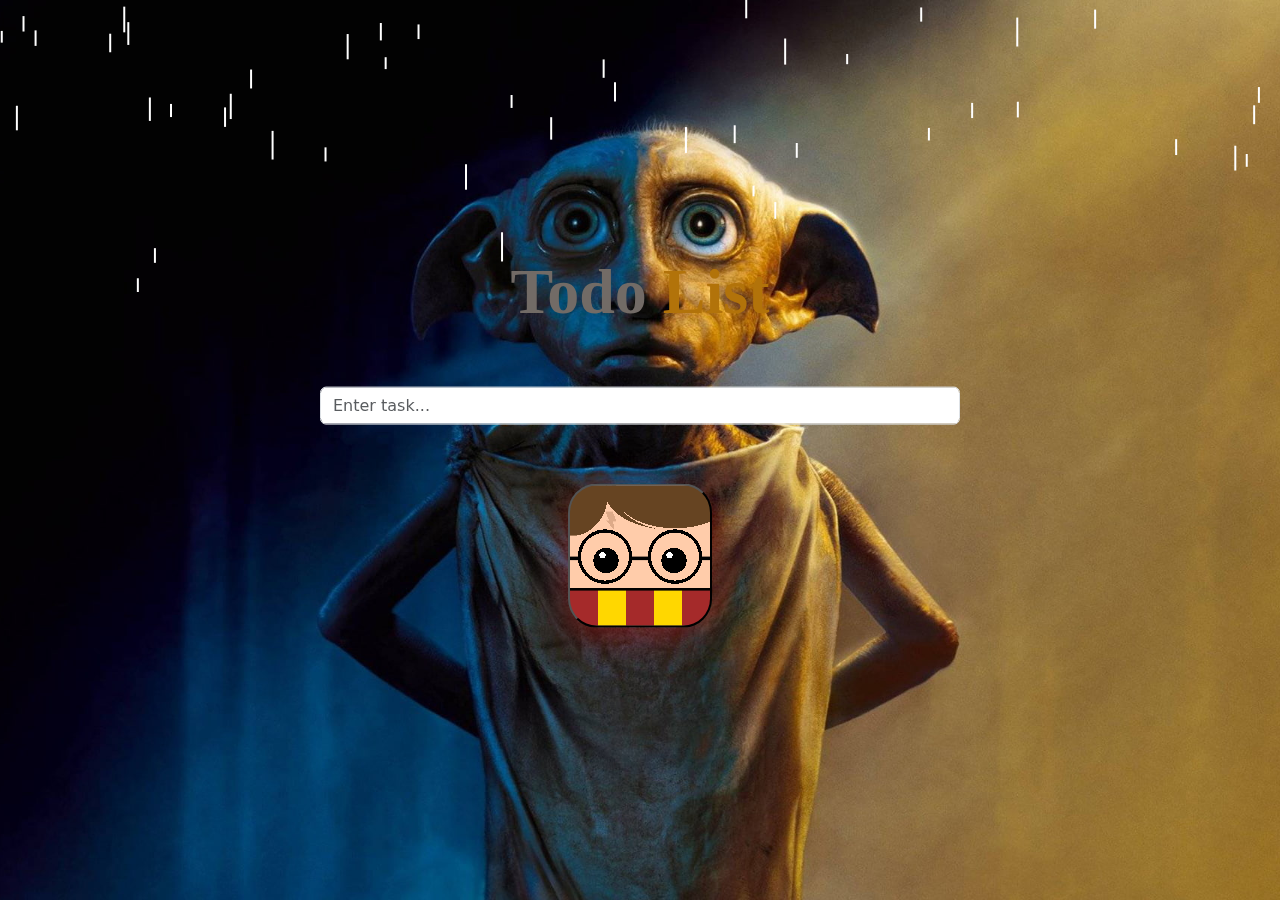
<file: index.html>
<!DOCTYPE html>
<html>

<head>
  <title>Messy ToDo</title>
  <link rel="stylesheet" href="./css/bootstrap.min.css">
  <link rel="stylesheet" href="./css/all.min.css">
  <link rel="stylesheet" href="./css/style.css">
</head>

<body>
  <canvas id="rainfall"></canvas>

  <div class="style position-absolute top-50 start-50 translate-middle text-center w-50 w-sm-75">

    <h1 class="text-warning "></h1>
    <h1 class="text-dark pb-5"><span id="text" style="color: #726B66;">Todo <span style="color: #B2730A;"> List</span>
    </h1>
    <input id="taskInput" type="text" placeholder="Enter task... " class="form-control ">
    <ul id="taskList" class="py-2 "></ul>
    <button onclick="addTask()" class="hp-character griffindor  " role="img"
      aria-label="Cartoon of a Griffindor student (Harry Potter), a boy with rounded glasses and a scar in the forehead, wearing a red and gold scarf">

    </button>



    <script src="./js/index.js"></script>
    <script src="./js/bootstrap.bundle.min.js"></script>
</body>

</html>
</file>
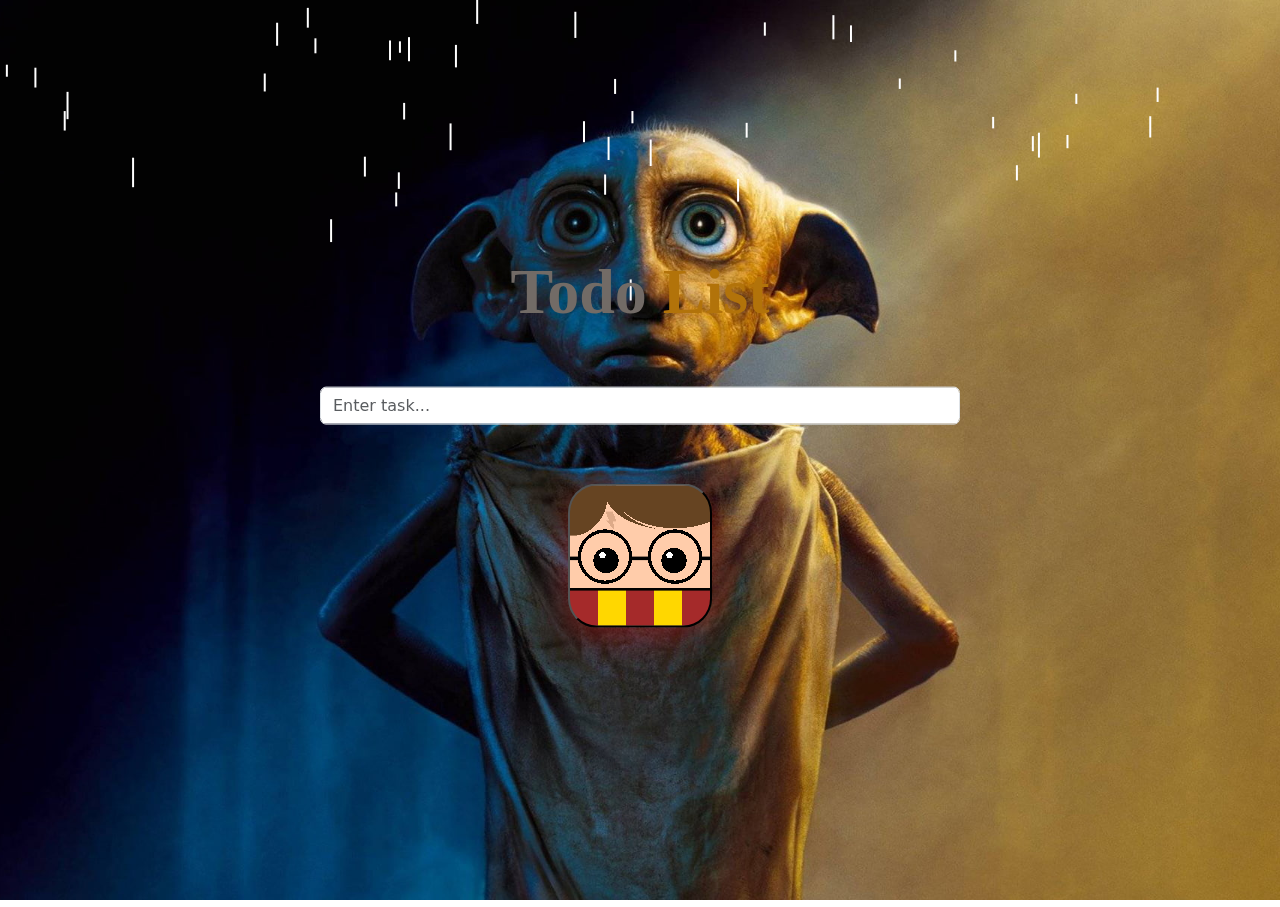
<file: messy_todo_project.html>
<!DOCTYPE html>
<html>

<head>
  <title>Messy ToDo</title>
  <link rel="stylesheet" href="./css/bootstrap.min.css">
    <link rel="stylesheet" href="./css/all.min.css">
    <link rel="stylesheet" href="./css/style.css">
</head>

<body>
  <canvas id="rainfall"></canvas>

  <div class="style position-absolute top-50 start-50 translate-middle text-center w-50 ">

    <h1 class="text-warning "></h1>
    <h1 class="text-dark pb-5"><span id="text" style="color: #726B66;">Todo <span style="color: #B2730A;"> List</span>  </h1>
    <input   id="taskInput" type="text" placeholder="Enter task... " class="form-control">
    <ul  id="taskList" class="py-2"></ul>
    <button onclick="addTask()"  class="hp-character griffindor " role="img"
        aria-label="Cartoon of a Griffindor student (Harry Potter), a boy with rounded glasses and a scar in the forehead, wearing a red and gold scarf">
       
    </button>
    

   
<script src="./js/index.js"></script>
<script src="./js/bootstrap.bundle.min.js"></script>
</body>

</html>
</file>
<file: css/style.css>
canvas {
    position: relative;
    width: 100%;
    height: 100%;
    overflow: hidden;
}


h1 {
    font-size: 4rem;


    font-family: "Arvo", serif;
    font-weight: 700;
    font-style: normal;


}


li {

    padding: 10px 15px;
    margin: 10px 0;
    border-radius: 8px;
    color: red;
    font-size: xx-large;

    list-style: none;
}

body {
    background-image: url(../wallpaperflare.com_wallpaper1.jpg);
    background-position: center center;
    background-size: cover;
    background-attachment: fixed;
    height: 100vh;
}





.hp-character.griffindor {
    background:
        linear-gradient(69deg, #0000 30%, #da8 0 70%, #0000 0) 27% 20% / 10% 7%,
        conic-gradient(at 90% 100%, #0000 320deg, #da8 0 350deg, #0000 0) 25% 27% / 10% 7%,
        radial-gradient(farthest-side, #fff 90%, #0000 0) 22% 50% / 5% 5%,
        radial-gradient(farthest-side, #fff 90%, #0000 0) 72% 50% / 5% 5%,
        radial-gradient(farthest-side, #000 90%, #0000 0) 20% 55% / 20% 20%,
        radial-gradient(farthest-side, #000 90%, #0000 0) 80% 55% / 20% 20%,
        linear-gradient(to right, #000 7%, #0000 0 43%, #000 0 57%, #0000 0 93%, #000 0) 0 52% / 100% 2.5%,
        radial-gradient(circle at 25% 50%, #0000 22%, #000 0 25%, #0000 0) 0 52% / 100% 40%,
        radial-gradient(circle at 75% 50%, #0000 22%, #000 0 25%, #0000 0) 0 52% / 100% 40%,
        repeating-linear-gradient(to right, brown 0 20%, gold 0 40%) 0 100% / 100% 25%,
        linear-gradient(#0000 73%, #000 0 90%, #0000 0),
        radial-gradient(farthest-side, #642 99.9%, #0000 0) -52% -60% / 52% 60%,
        radial-gradient(farthest-side, #642 99.9%, #0000 0) 300% -58% / 90% 56%,
        radial-gradient(farthest-side, #fca 99.9%, #0000 0) 320% -50% / 90% 55%,
        radial-gradient(farthest-side, #642 99.9%, #0000 0) 500% -52% / 95% 55%,
        linear-gradient(#fca 0 0);
    background-repeat: no-repeat;
    color: #d006;
}


.hp-character.slytherin {
    background:
        linear-gradient(5deg, #0000 40%, #ffe 0 70%, #0000 0) 15% 30% / 30% 5%,
        linear-gradient(-5deg, #0000 40%, #ffe 0 70%, #0000 0) 85% 30% / 30% 5%,
        radial-gradient(farthest-side, #fff 90%, #0000 0) 24% 45% / 5% 5%,
        radial-gradient(farthest-side, #fff 90%, #0000 0) 70% 45% / 5% 5%,
        radial-gradient(farthest-side, #333 90%, #0000 0) 23% 50% / 20% 20%,
        radial-gradient(farthest-side, #333 90%, #0000 0) 77% 50% / 20% 20%,
        repeating-linear-gradient(to right, green 0 20%, #eee 0 40%) 0 100% / 100% 25%,
        linear-gradient(#0000 73%, #000 0 90%, #0000 0),
        radial-gradient(farthest-side, #ffe 99.9%, #0000 0) -300% -70% / 90% 50%,
        radial-gradient(farthest-side, #ffe 99.9%, #0000 0) 400% -70% / 90% 50%,
        linear-gradient(#f8d8b8 0 0);
    background-repeat: no-repeat;
    color: #0006;
}

.hp-character.ravenclaw {
    background:
        radial-gradient(farthest-side, #fff 90%, #0000 0) 24% 45% / 5% 5%,
        radial-gradient(farthest-side, #fff 90%, #0000 0) 70% 45% / 5% 5%,
        radial-gradient(farthest-side, #111 90%, #0000 0) 23% 50% / 20% 20%,
        radial-gradient(farthest-side, #111 90%, #0000 0) 77% 50% / 20% 20%,
        repeating-linear-gradient(to right, #203aa0 0 20%, #b94 0 40%) 0 100% / 100% 25%,
        linear-gradient(#0000 73%, #000 0 90%, #0000 0),
        radial-gradient(farthest-side, #210 99.9%, #0000 0) -300% -70% / 90% 50%,
        radial-gradient(farthest-side, #210 99.9%, #0000 0) 400% -70% / 90% 50%,
        radial-gradient(farthest-side, #ffe8b8 99.9%, #0000 0) -350% -65% / 90% 50%,
        radial-gradient(farthest-side, #ffe8b8 99.9%, #0000 0) 450% -65% / 90% 50%,
        radial-gradient(farthest-side, #210 99.9%, #0000 0) 200% -55% / 80% 48%,
        radial-gradient(farthest-side, #210 99.9%, #0000 0) -150% -55% / 86% 47%,
        radial-gradient(circle at 100% 0%, #0000 0 35%, #432 0 40%, #0000 0 50%, #432 0 55%, #0000 0 65%, #432 0 70%, #0000 0) 13.5% 45% / 20% 10%,
        radial-gradient(circle at 0% 0%, #0000 0 35%, #432 0 40%, #0000 0 50%, #432 0 55%, #0000 0 65%, #432 0 70%, #0000 0) 87% 45% / 20% 10%,
        linear-gradient(#ffe8b8 0 0);
    background-repeat: no-repeat;
    color: #2366;
}


.hp-character.hufflepuff {
    background:
        radial-gradient(farthest-side, #fff 90%, #0000 0) 24% 48% / 5% 5%,
        radial-gradient(farthest-side, #fff 90%, #0000 0) 70% 48% / 5% 5%,
        radial-gradient(farthest-side, #111 90%, #0000 0) 23% 53% / 20% 20%,
        radial-gradient(farthest-side, #111 90%, #0000 0) 77% 53% / 20% 20%,
        repeating-linear-gradient(to right, #222 0 20%, #fd0 0 40%) 0 100% / 100% 25%,
        linear-gradient(#0000 73%, #000 0 90%, #0000 0),
        radial-gradient(farthest-side, #111 99.9%, #0000 0) -250% -70% / 90% 54%,
        radial-gradient(farthest-side, #111 99.9%, #0000 0) 300% -70% / 90% 53%,
        radial-gradient(farthest-side, #963 99.9%, #0000 0) -350% -65% / 90% 54%,
        radial-gradient(farthest-side, #963 99.9%, #0000 0) 450% -65% / 90% 53%,
        radial-gradient(farthest-side, #111 99.9%, #0000 0) 200% -55% / 80% 50%,
        radial-gradient(farthest-side, #111 99.9%, #0000 0) -150% -55% / 86% 51%,
        radial-gradient(farthest-side at 52% 120%, #0000 70%, #111 0 99%, #0000 0) 18% 32% / 30% 10%,
        radial-gradient(farthest-side at 49% 120%, #0000 70%, #111 0 99%, #0000 0) 82% 32% / 30% 10%,
        linear-gradient(#963 0 0);
    background-repeat: no-repeat;
    color: #0005;
}

.hp-character {
    display: inline-block;
    margin: 3vmin;
    width: 16vmin;
    height: 16vmin;
    aspect-ratio: 1 / 1;
    border-radius: 20%;
    box-shadow: 0 1vmin 4vmin;
}

    .btn-fager {
        display: inline-block;
        padding: 14px 28px;
        font-size: 18px;
        font-weight: bold;
        color: #fff;
        background: linear-gradient(135deg, #ff416c, #ff4b2b);
        border: none;
        border-radius: 50px;
        box-shadow: 0 8px 15px rgba(0, 0, 0, 0.2);
        transition: all 0.3s ease;
        text-decoration: none;
      }
      
      .btn-fager:hover {
        transform: translateY(-5px);
        box-shadow: 0 12px 20px rgba(255, 75, 43, 0.4);
        background: linear-gradient(135deg, #ff4b2b, #ff416c);
      }


@media (max-width: 991px) {



    .hp-character {
        display: inline-block;
        margin: 3vmin;
        width: 20vmin;
        height: 20vmin;
        aspect-ratio: 1/1;
        border-radius: 20%;
        box-shadow: 0 1vmin 4vmin;
    }

    input {
        font-size: 2rem !important;
        font-weight: 500 !important;

    }

    h1 {
        font-size: 7rem;
    }

}
</file>
